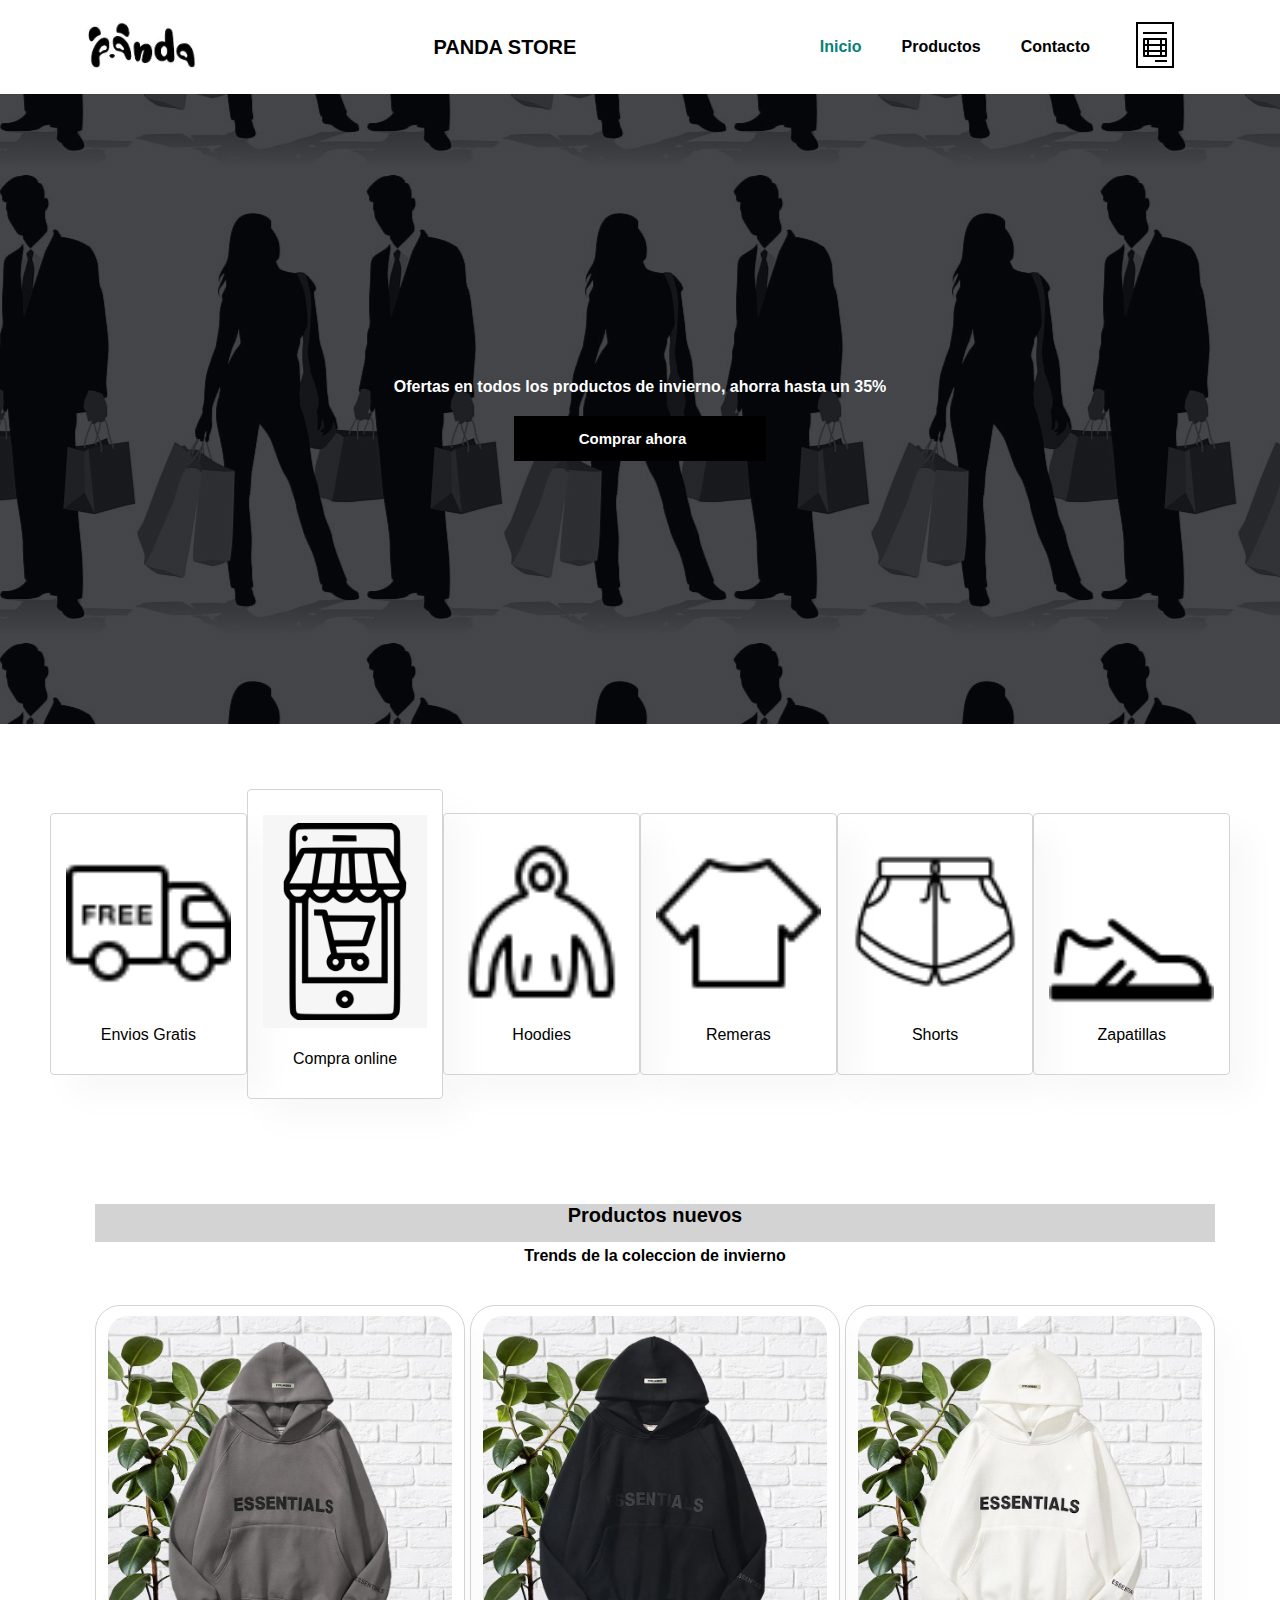
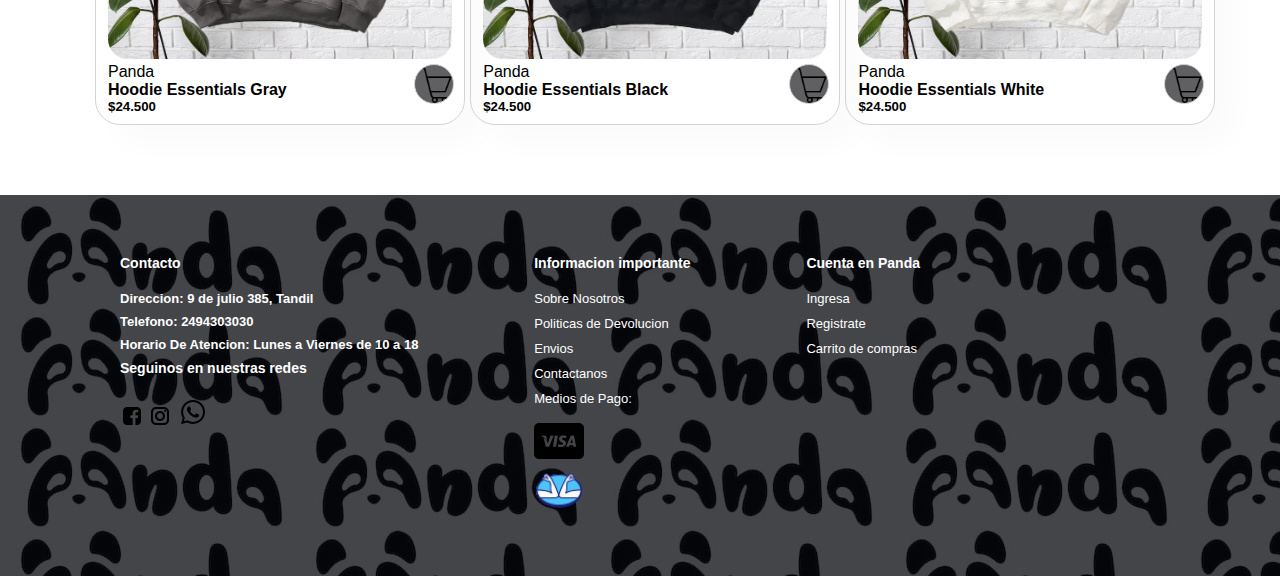
<file: pages/index.html>
<!DOCTYPE html>
<html lang="en">

<head>
    <meta charset="UTF-8">
    <meta http-equiv="X-UA-Compatible" content="IE=edge">
    <meta name="viewport" content="width=device-width, initial-scale=1.0">
    <title>E-Commerce</title>
    <link rel="stylesheet" href="../style.css">
</head>

<body>

    <header id="header">
        <a href="../pages/index.html"><img class="imgpanda" src="../images/pandalog.jpg" alt="Logo"></a>
        <h1>PANDA STORE</h1>
        <div>
            <ul id="navbar">
                <li><a class="active" href="index.html">Inicio</a></li>
                <li><a href="productos.html">Productos</a></li>
                <li><a href="contacto.html">Contacto</a></li>
                <li><a href="facturacion.html"><img src="../images/icons8-factura-50.png" alt="Facturacion"></a></li>
                <a href="#" id="close"><img src="../images/botoncerrar.png" alt="Boton Cerrar"></a>
            </ul>
        </div>
        <div id="mobile">
            <img id="bar" src="../images/menuhamburguesa.png" alt="Menu Hamburguesa">
        </div>
    </header>


    <section id="hero">
        <h2>Ofertas en todos los productos de invierno, ahorra hasta un 35%</h2>
        <a href="../pages/productos.html"> <button>Comprar ahora</button></a>
    </section>

    <section id="feature" class="section-p1">
        <div class="fe-box">
            <img src="../images/enviosgratis.png" alt="Envios gratis">
            <p>Envios Gratis</p>
        </div>
        <div class="fe-box">
            <img src="../images/comprardesdetucasa.png" alt="Compra desde tu casa">
            <p>Compra online</p>
        </div>
        <div class="fe-box">
            <img src="../images/hoodies.png" alt="Hoodies">
            <p>Hoodies</p>
        </div>
        <div class="fe-box">
            <img src="../images/remeras.png" alt="Remeras">
            <p>Remeras</p>
        </div>
        <div class="fe-box">
            <img src="../images/shorts.png" alt="Shorts">
            <p>Shorts</p>
        </div>
        <div class="fe-box">
            <img src="../images/zapatillas.png" alt="Zapatillas">
            <p>Zapatillas</p>
        </div>
    </section>

    <section id="producto1" class="section-p1">
        <h3>Productos nuevos</h3>
        <p>Trends de la coleccion de invierno</p>
        <div class="prodContainer">
            <div class="prod">
                <img src="../images/hoodiegris.avif" alt="Hoodie Gris">
                <div class="descripcion">
                    <span>Panda</span>
                    <h4>Hoodie Essentials Gray</h4>
                    <h5>$24.500</h5>
                    <div>
                        <a href="../pages/productos.html" class="carrito"><img src="../images/carritodecompras.png"
                                alt="Añadir al carrito de compras"></a>
                    </div>
                </div>
            </div>
            <div class="prod">
                <img src="../images/hoodienegro.avif" alt="Hoodie Negro">
                <div class="descripcion">
                    <span>Panda</span>
                    <h4>Hoodie Essentials Black </h4>
                    <h5>$24.500</h5>
                    <div>
                        <a href="../pages/productos.html" class="carrito"><img src="../images/carritodecompras.png"
                                alt="Añadir al carrito de compras"></a>
                    </div>
                </div>
            </div>
            <div class="prod">
                <img src="../images/hoodieblanco.avif" alt="Hoodie Blanco">
                <div class="descripcion">
                    <span>Panda</span>
                    <h4>Hoodie Essentials White</h4>
                    <h5>$24.500</h5>
                    <div>
                        <a href="../pages/productos.html" class="carrito"><img src="../images/carritodecompras.png"
                                alt="Añadir al carrito de compras"></a>
                    </div>
                </div>
            </div>
        </div>
    </section>

    <footer>
        <div class="col">
            <h4>Contacto</h4>
            <p>Direccion: 9 de julio 385, Tandil</p>
            <p>Telefono: 2494303030</p>
            <p>Horario De Atencion: Lunes a Viernes de 10 a 18</p>
            <div class="seguinos">
                <h4>Seguinos en nuestras redes</h4>
                <div class="iconos">
                    <img src="../images/facebook.png" alt="Facebook">
                    <img src="../images/instagram.png" alt="Instagram">
                    <img src="../images/whatsapp.png" alt="Whatsapp">
                </div>
            </div>
        </div>

        <div class="col">
            <h4>Informacion importante</h4>
            <a href="#">Sobre Nosotros</a>
            <a href="#">Politicas de Devolucion</a>
            <a href="#">Envios</a>
            <a href="#">Contactanos</a>
            <a href="#"> Medios de Pago:</a>
            <img class="pago" src="../images/visa.png" alt="Tarjeta Visa">
            <img class="pago" src="../images/mercadoPago.png" alt="Mercado Pago">
        </div>

        <div class="col">
            <h4>Cuenta en Panda</h4>
            <a href="#">Ingresa</a>
            <a href="#">Registrate</a>
            <a href="#">Carrito de compras</a>
        </div>
    </footer>
    <script src="../js/general.js"></script>
</body>

</html>
</file>
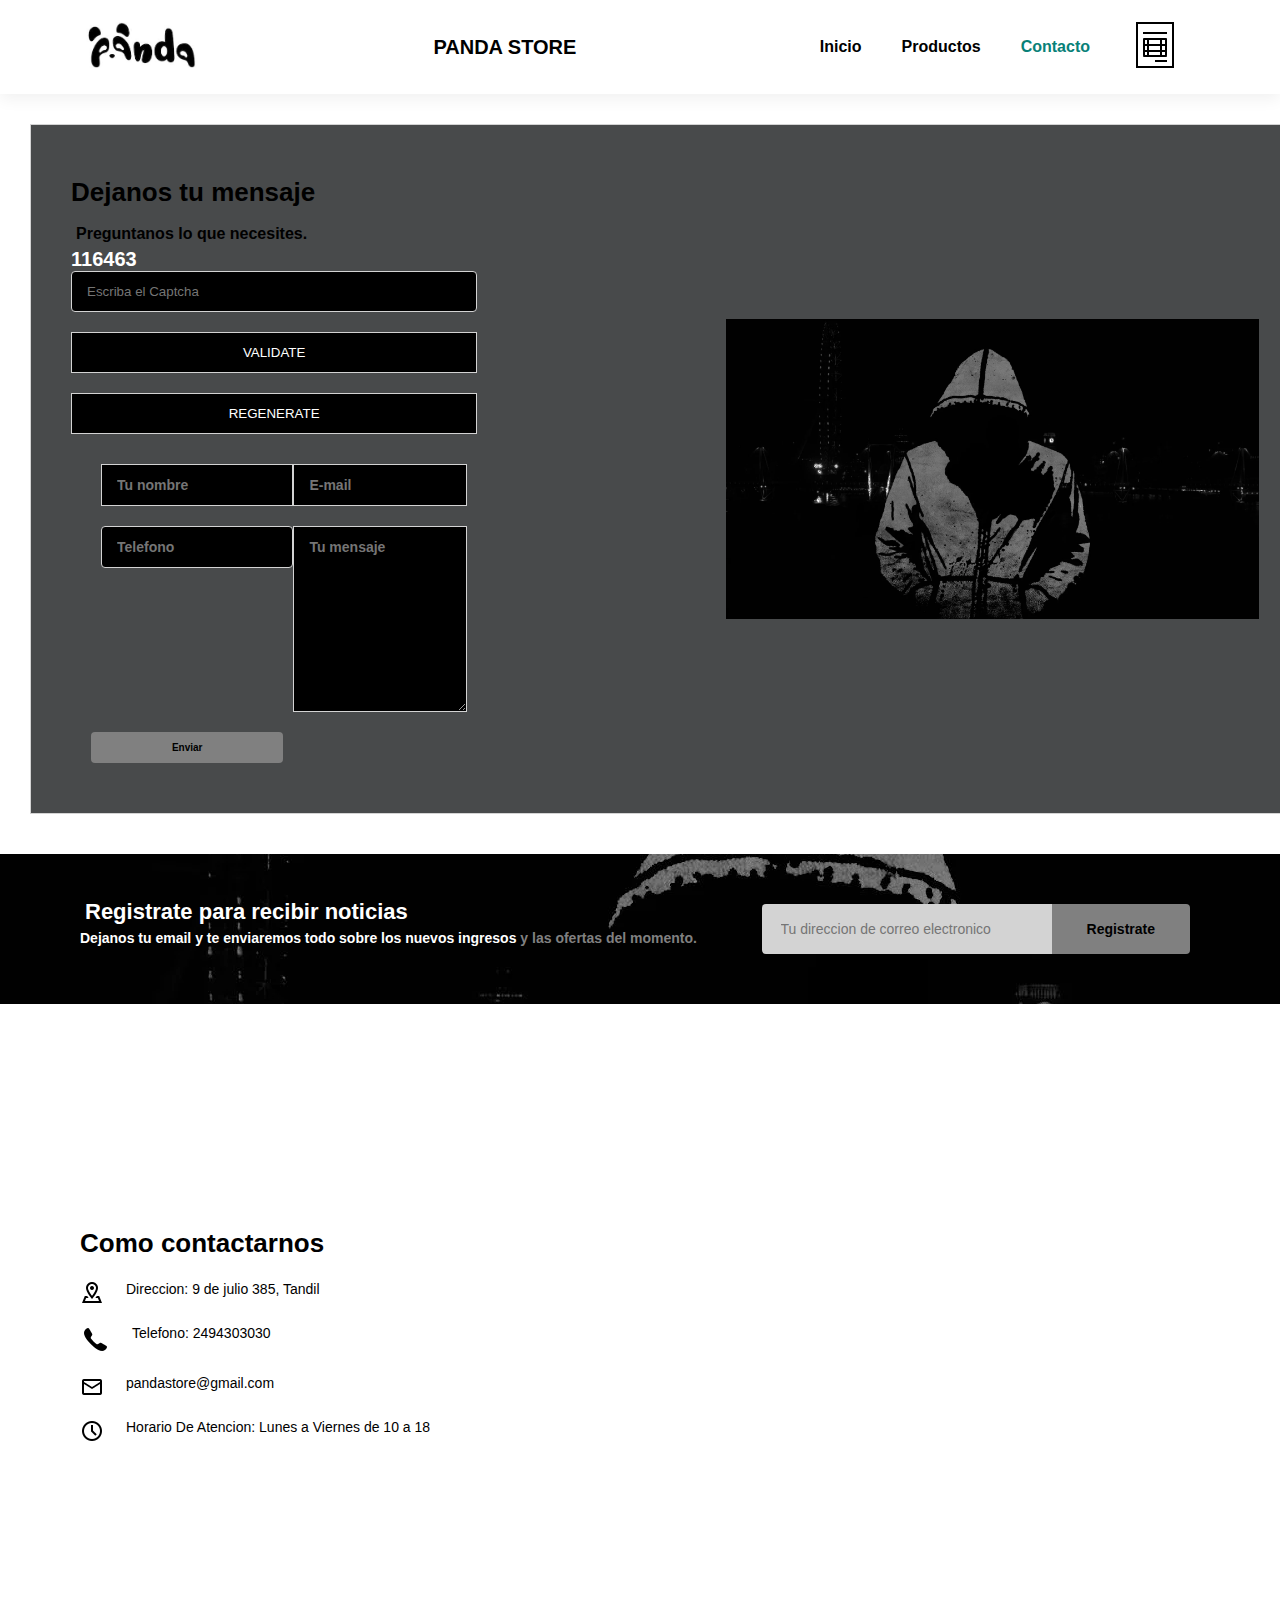
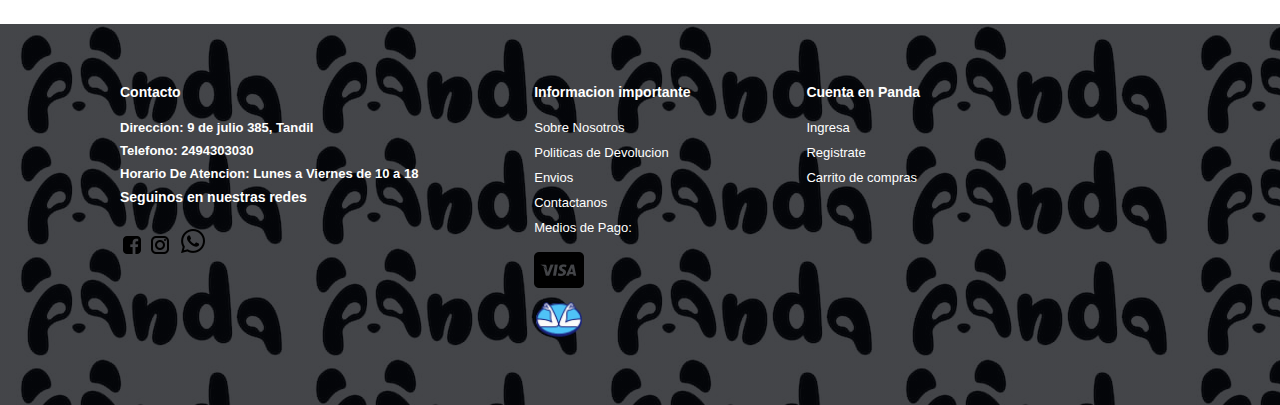
<file: pages/contacto.html>
<!DOCTYPE html>
<html lang="en">

<head>
    <meta charset="UTF-8">
    <meta http-equiv="X-UA-Compatible" content="IE=edge">
    <meta name="viewport" content="width=device-width, initial-scale=1.0">
    <title>Contacto</title>
    <link rel="stylesheet" href="../style.css">
</head>

<body>
    <header id="header">
        <a href="../pages/index.html"><img class="imgpanda" src="../images/pandalog.jpg" alt="Logo"></a>
        <h1>PANDA STORE</h1>
        <div>
            <ul id="navbar">
                <li><a href="index.html">Inicio</a></li>
                <li><a href="productos.html">Productos</a></li>
                <li><a class="active" href="contacto.html">Contacto</a></li>
                <li><a href="facturacion.html"><img src="../images/icons8-factura-50.png" alt="Facturacion"></a></li>
                <a href="#" id="close"><img src="../images/botoncerrar.png" alt="Boton Cerrar"></a>
            </ul>
        </div>
        <div id="mobile">
            <img id="bar" src="../images/menuhamburguesa.png" alt="Menu Hamburguesa">
        </div>
    </header>


    <section id="formulario-details">
        <form id="form">
            <h3>Dejanos tu mensaje</h2>
                <span>Preguntanos lo que necesites.</span>
                <div class="text_captcha">
                    <p id="textCaptcha"></p>
                </div>
                <div id="captcha">
                    <input type="text" id="write_captcha" placeholder="Escriba el Captcha" value="" required>
                    <input type="button" value="VALIDATE" id="btn-captcha">
                    <input type="button" value="REGENERATE" id="btn-regenerate">
                    <p id="captcha_result"></p>
                </div>
                <div class="data" >
                    <input class="texto" name="name" type="name" placeholder="Tu nombre" required>
                    <input class="texto" name="email" type="email" placeholder="E-mail" required>
                    <input class="texto" name="number" type="number" placeholder="Telefono" required>
                    <textarea class="texto" name="message" id="" cols="30" rows="10" placeholder="Tu mensaje"></textarea>
                    <button class="normal">Enviar</button>
                </div>
        </form>
        <a href="#"><img class="aesthetic" src="../images//newsletter.webp" alt="Imagen estetica"></a>
    </section>

    <section id="noticias" class="section-p1 section-m1">
        <div class="noticiastexto">
            <h4>Registrate para recibir noticias</h4>
            <p> Dejanos tu email y te enviaremos todo sobre los nuevos ingresos <span>y las ofertas del momento.</span>
            </p>
        </div>
        <div class="form">
            <input type="text" placeholder="Tu direccion de correo electronico">
            <button class="normal">Registrate</button>
        </div>
    </section>

    <section id="contacto-details" class="section-p1">
        <div class="details">
            <h2>Como contactarnos</h2>
            <div>
                <li>
                    <img src="../images/direccion.png" alt="Direccion">
                    <p>Direccion: 9 de julio 385, Tandil</p>
                </li>
                <li>
                    <img src="../images/telefono.png" alt="Telefono">
                    <p>Telefono: 2494303030</p>
                </li>
                <li>
                    <img src="../images//gmail.png" alt="Email">
                    <p>pandastore@gmail.com</p>
                </li>
                <li>
                    <img src="../images/reloj.png" alt="Reloj">
                    <p>Horario De Atencion: Lunes a Viernes de 10 a 18</p>
                </li>
            </div>
        </div>
        <div class="mapa">
            <iframe
                src="https://www.google.com/maps/embed?pb=!1m18!1m12!1m3!1d3172.59320252885!2d-59.13595162314662!3d-37.328462606460214!2m3!1f0!2f0!3f0!3m2!1i1024!2i768!4f13.1!3m3!1m2!1s0x95911f967cd6895f%3A0xbd309ae8c1657f39!2s9%20de%20Julio%20385%2C%20Tandil%2C%20Provincia%20de%20Buenos%20Aires!5e0!3m2!1ses!2sar!4v1682337711368!5m2!1ses!2sar"
                width="600" height="450" style="border:0;" allowfullscreen="" loading="lazy"
                referrerpolicy="no-referrer-when-downgrade"></iframe>
        </div>
    </section>

    <footer>
        <div class="col">
            <h4>Contacto</h4>
            <p>Direccion: 9 de julio 385, Tandil</p>
            <p>Telefono: 2494303030</p>
            <p>Horario De Atencion: Lunes a Viernes de 10 a 18</p>
            <div class="seguinos">
                <h4>Seguinos en nuestras redes</h4>
                <div class="iconos">
                    <img src="../images/facebook.png" alt="Facebook">
                    <img src="../images/instagram.png" alt="Instagram">
                    <img src="../images/whatsapp.png" alt="Whatsapp">
                </div>
            </div>
        </div>

        <div class="col">
            <h4>Informacion importante</h4>
            <a href="#">Sobre Nosotros</a>
            <a href="#">Politicas de Devolucion</a>
            <a href="#">Envios</a>
            <a href="#">Contactanos</a>
            <a href="#"> Medios de Pago:</a>
            <img class="pago" src="../images/visa.png" alt="Tarjeta Visa">
            <img class="pago" src="../images/mercadoPago.png" alt="Mercado Pago">
        </div>

        <div class="col">
            <h4>Cuenta en Panda</h4>
            <a href="#">Ingresa</a>
            <a href="#">Registrate</a>
            <a href="#">Carrito de compras</a>
        </div>
    </footer>

    <script src="../js/contact.js"></script>
    <script src="../js/general.js"></script>
</body>

</html>
</file>
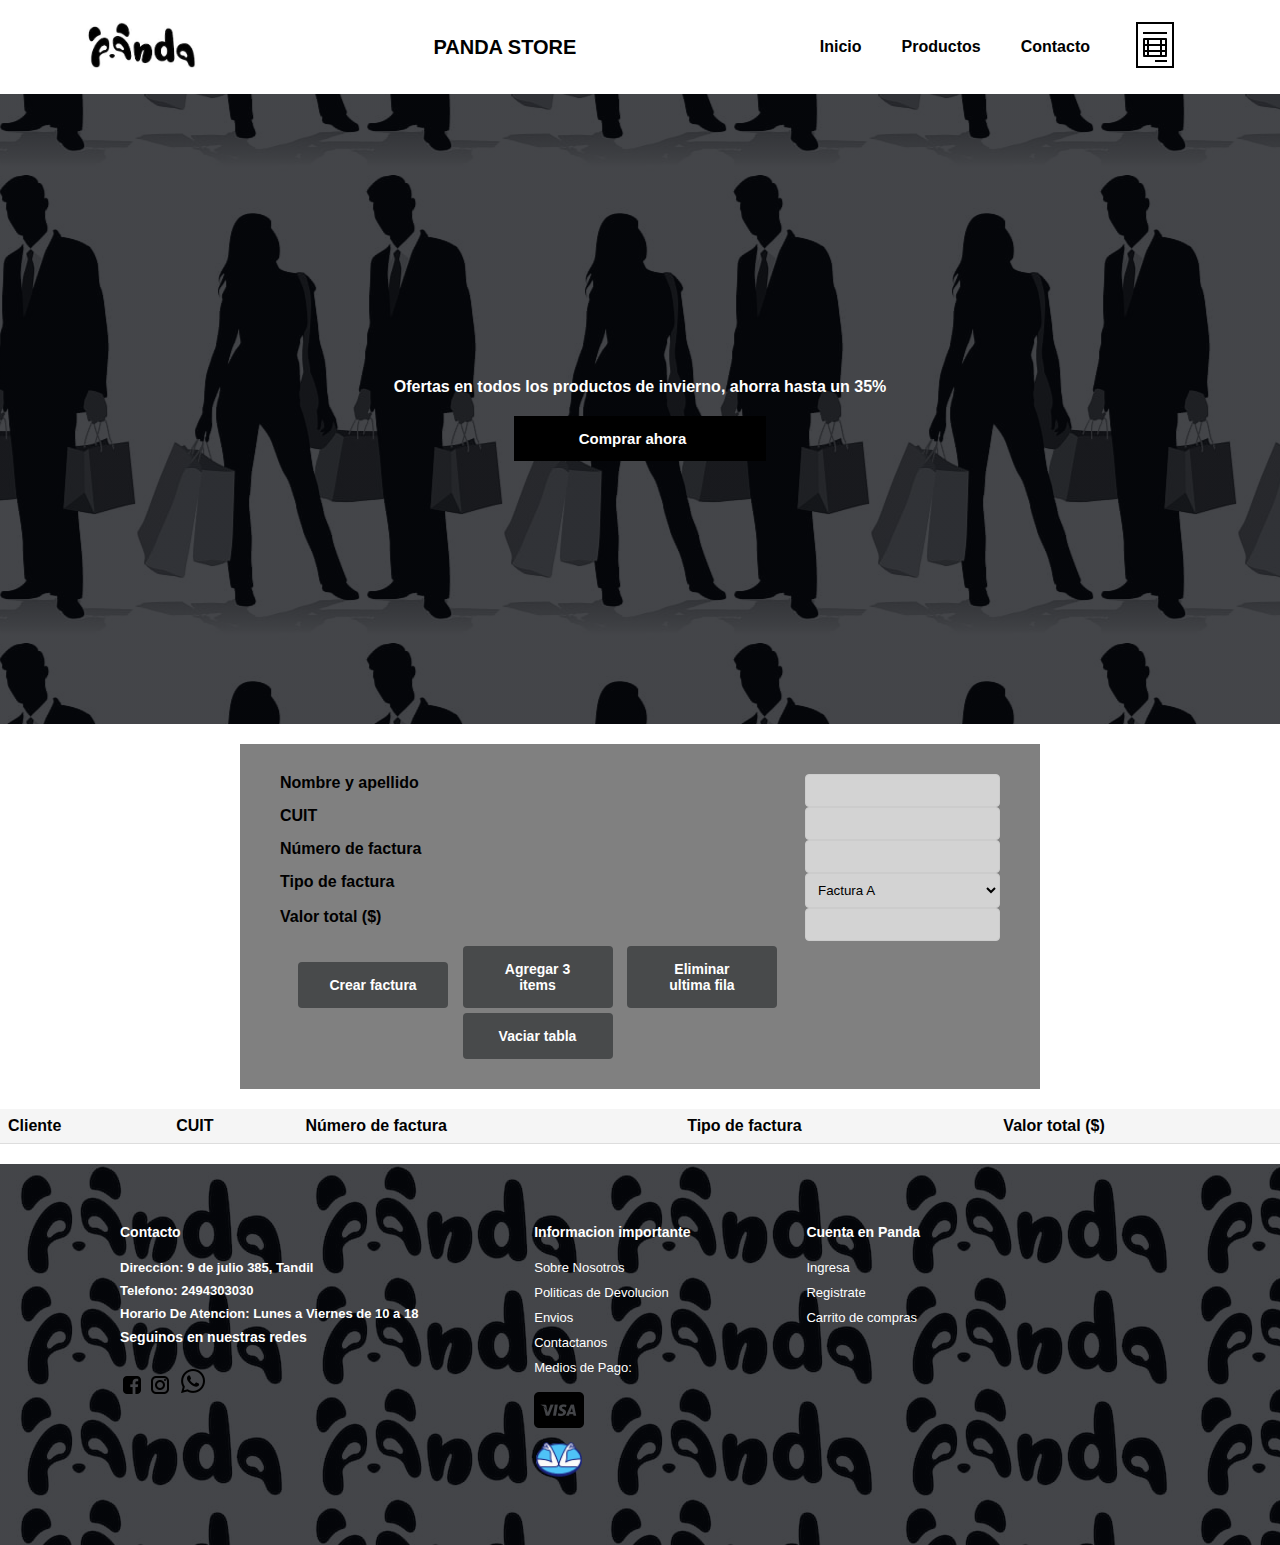
<file: pages/facturacion.html>
<!DOCTYPE HTML>
<htmlm lang="en">

<head>
    <meta charset="utf-8" />
    <meta http-equiv="X-UA-Compatible" content="IE=edge">
    <meta name="viewport" content="width=device-width, initial-scale=1" />
    <title>Factura</title>
    <link rel="stylesheet" href="../style.css" />
</head>

<body>
        <header id="header">
            <a href="../pages/index.html"><img class="imgpanda" src="../images/pandalog.jpg" alt="Logo"></a>
            <h1>PANDA STORE</h1>
            <div>
                <ul id="navbar">
                    <li><a href="index.html">Inicio</a></li>
                    <li><a href="productos.html">Productos</a></li>
                    <li><a href="contacto.html">Contacto</a></li>
                    <li><a class="active" href="facturacion.html"><img src="../images/icons8-factura-50.png" alt="Facturacion"></a></li>
                    <a href="#" id="close"><img src="../images/botoncerrar.png" alt="Boton Cerrar"></a>
                </ul>
            </div>
            <div id="mobile">
                <img id="bar" src="../images/menuhamburguesa.png" alt="Menu Hamburguesa">
            </div>
        </header>

        <section id="hero">
            <h2>Ofertas en todos los productos de invierno, ahorra hasta un 35%</h2>
            <a href="../pages/productos.html"> <button>Comprar ahora</button></a>
        </section>

        <form id="facturacion">
            <div class="data">
                <label for="cliente">Nombre y apellido</label>
                <input id="cliente" name="cliente" type="text">

                <label for="cuit">CUIT</label>
                <input id="cuit" name="cuit" type="number">

                <label for="nrofactura">Número de factura</label>
                <input id="nrofactura" name="nrofactura" type="number">

                <label for="tipoFactura">Tipo de factura</label>
                <select id="tipoFactura" name="tipoFactura">
                    <option value="Factura A">Factura A</option>
                    <option value="Consumidor final">Consumidor final</option>
                </select>

                <label for="valor">Valor total ($)</label>
                <input id="valor" name="valor" type="number">
                <div class="btn-container">
                <button id="facturar" class="btn-tabla" type="submit">Crear factura</button>  
                <button id="generarElementos" class="btn-tabla" type="button">Agregar 3 items</button>
                <button id="eliminarUltimaFila" class="btn-tabla" type="button">Eliminar ultima fila</button>
                <button id="vaciarTabla" class="btn-tabla" type="button">Vaciar tabla</button>
                </div>
            </div>
        </form>

        <table id="tablaFacturas">
            <thead>
                <tr>
                    <th>Cliente</th>
                    <th>CUIT</th>
                    <th>Número de factura</th>
                    <th>Tipo de factura</th>
                    <th>Valor total ($)</th>
                </tr>
            </thead>
            <tbody></tbody>
        </table>

        <footer>
            <div class="col">
                <h4>Contacto</h4>
                <p>Direccion: 9 de julio 385, Tandil</p>
                <p>Telefono: 2494303030</p>
                <p>Horario De Atencion: Lunes a Viernes de 10 a 18</p>
                <div class="seguinos">
                    <h4>Seguinos en nuestras redes</h4>
                    <div class="iconos">
                        <img src="../images/facebook.png" alt="Facebook">
                        <img src="../images/instagram.png" alt="Instagram">
                        <img src="../images/whatsapp.png" alt="Whatsapp">
                    </div>
                </div>
            </div>
    
            <div class="col">
                <h4>Informacion importante</h4>
                <a href="#">Sobre Nosotros</a>
                <a href="#">Politicas de Devolucion</a>
                <a href="#">Envios</a>
                <a href="#">Contactanos</a>
                <a href="#"> Medios de Pago:</a>
                <img class="pago" src="../images/visa.png" alt="Tarjeta Visa">
                <img class="pago" src="../images/mercadoPago.png" alt="Mercado Pago">
            </div>
    
            <div class="col">
                <h4>Cuenta en Panda</h4>
                <a href="#">Ingresa</a>
                <a href="#">Registrate</a>
                <a href="#">Carrito de compras</a>
            </div>
        </footer>

        <script src="../js/facturacion.js"></script>
        <script src="../js/general.js"></script>
</body>

</html>
</file>
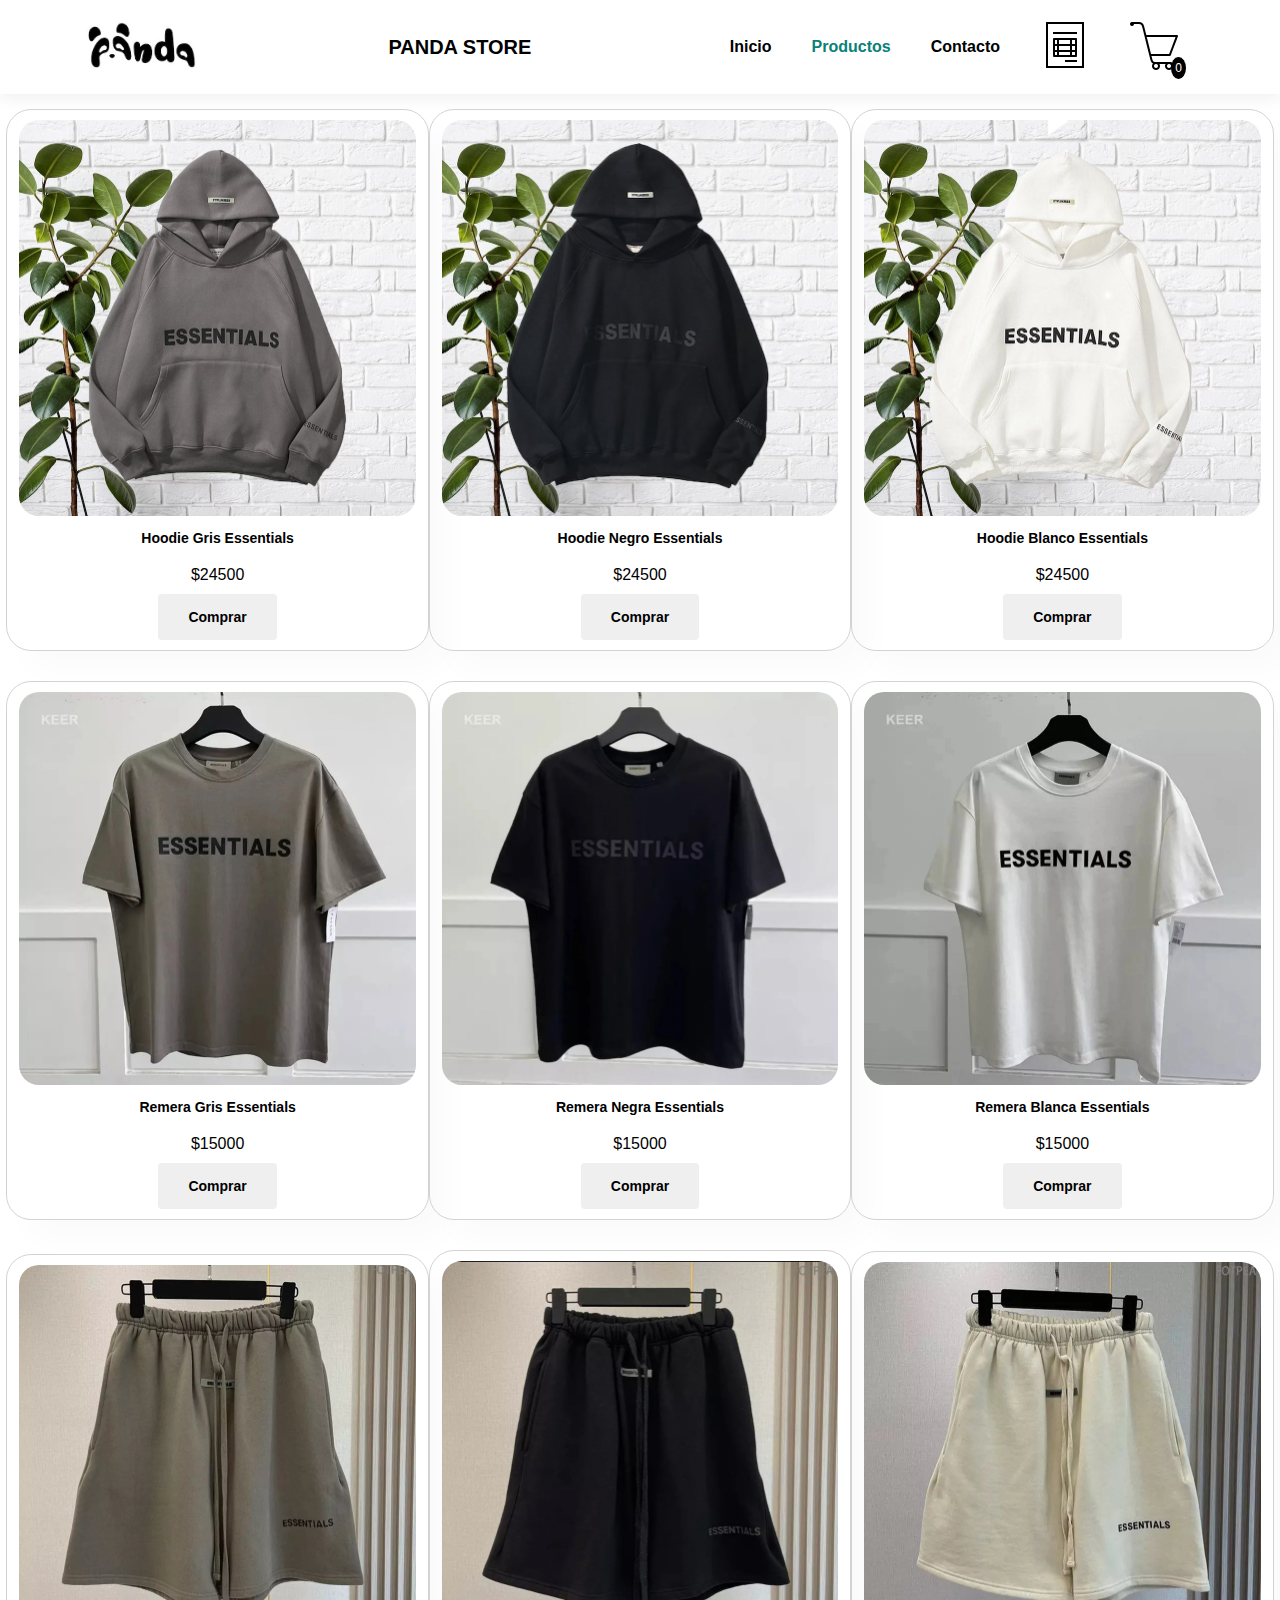
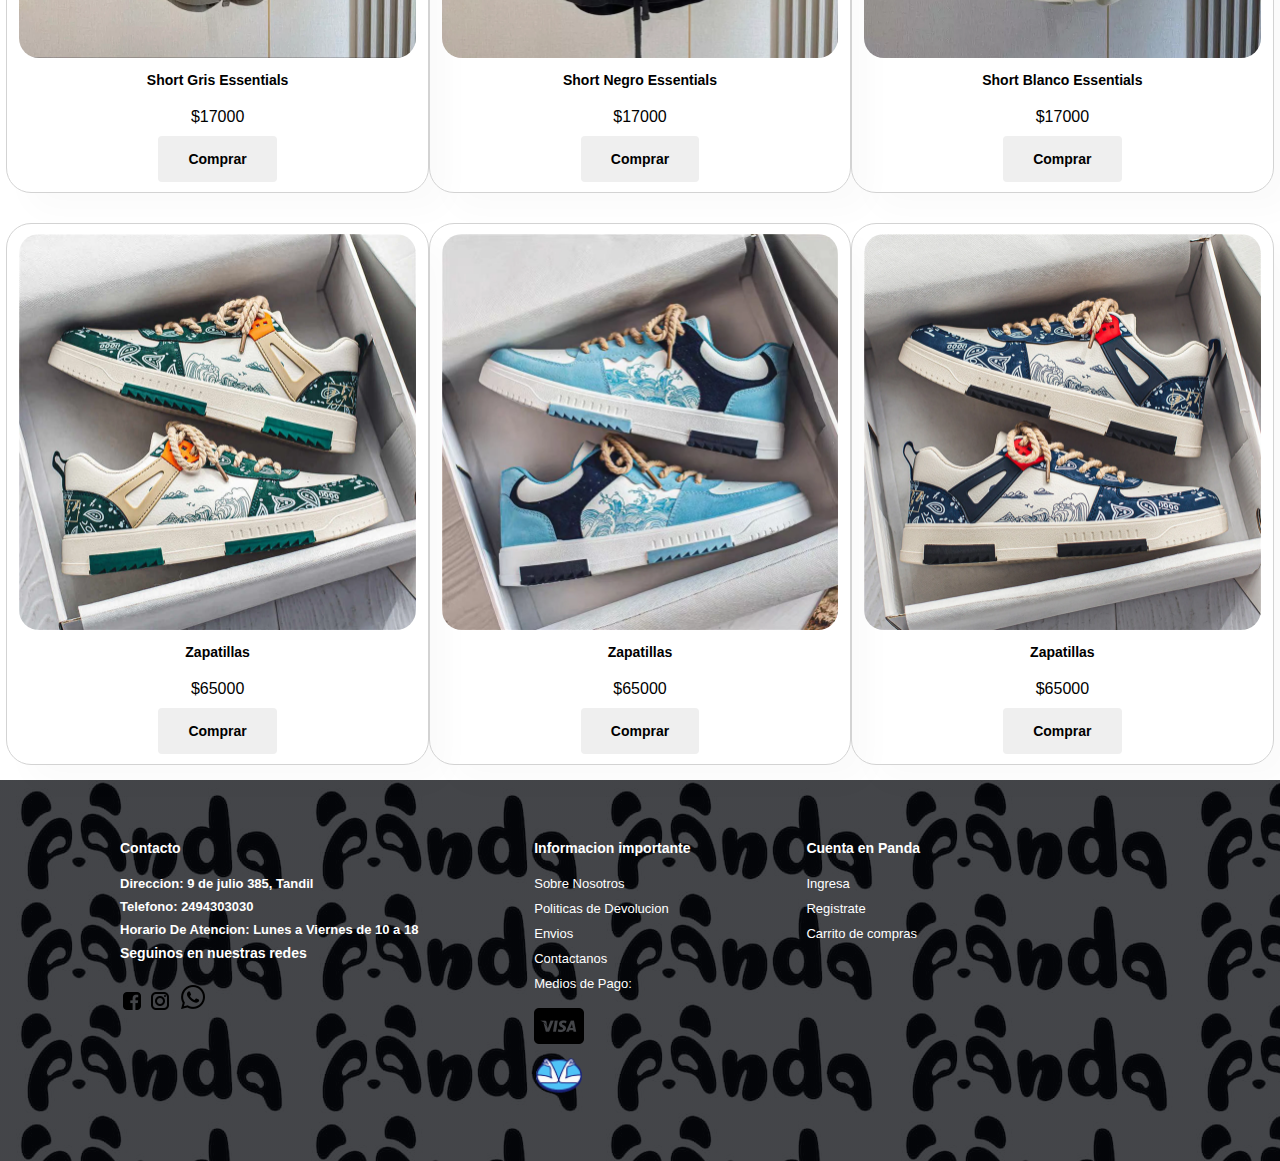
<file: pages/productos.html>
<!DOCTYPE html>
<html lang="en">

<head>
    <meta charset="UTF-8">
    <meta http-equiv="X-UA-Compatible" content="IE=edge">
    <meta name="viewport" content="width=device-width, initial-scale=1.0">
    <title>Productos</title>
    <link rel="stylesheet" href="../style.css">
</head>

<body>

    <header id="header">
        <a href="../pages/index.html"><img class="imgpanda" src="../images/pandalog.jpg" alt="Logo"></a>
        <h1>PANDA STORE</h1>
        <div>
            <ul id="navbar">
                <li><a href="index.html">Inicio</a></li>
                <li><a class="active" href="productos.html">Productos</a></li>
                <li><a href="contacto.html">Contacto</a></li>
                <li><a href="facturacion.html"><img src="../images/icons8-factura-50.png" alt="Facturacion"></a></li>
                <li><img id="showCart" class="showCart" src="../images/carritodecompras.png" alt="Carrito de Compras"> <span id="cantidadCarrito" class="cantidadCarrito"></span></li>
                <a href="#" id="close"><img src="../images/botoncerrar.png" alt="Boton Cerrar"></a>
            </ul>
        </div>
        <div id="mobile">
            <img id="bar" src="../images/menuhamburguesa.png" alt="Menu Hamburguesa">
        </div>
    </header>

    <!-- Productos contenido --> 
    <div id="shopContent" class="prod-container"></div>

    <!-- Modal Container -->
    <div id="modal-container" class="modal-container"></div>

    <footer>
        <div class="col">
            <h4>Contacto</h4>
            <p>Direccion: 9 de julio 385, Tandil</p>
            <p>Telefono: 2494303030</p>
            <p>Horario De Atencion: Lunes a Viernes de 10 a 18</p>
            <div class="seguinos">
                <h4>Seguinos en nuestras redes</h4>
                <div class="iconos">
                    <img src="../images/facebook.png" alt="Facebook">
                    <img src="../images/instagram.png" alt="Instagram">
                    <img src="../images/whatsapp.png" alt="Whatsapp">
                </div>
            </div>
        </div>

        <div class="col">
            <h4>Informacion importante</h4>
            <a href="#">Sobre Nosotros</a>
            <a href="#">Politicas de Devolucion</a>
            <a href="#">Envios</a>
            <a href="#">Contactanos</a>
            <a href="#"> Medios de Pago:</a>
            <img class="pago" src="../images/visa.png" alt="Tarjeta Visa">
            <img class="pago" src="../images/mercadoPago.png" alt="Mercado Pago">
        </div>

        <div class="col">
            <h4>Cuenta en Panda</h4>
            <a href="#">Ingresa</a>
            <a href="#">Registrate</a>
            <a href="#">Carrito de compras</a>
        </div>
    </footer>

    <script src="../js/productos.js"></script>
    <script src="../js/general.js"></script>
</body>

</html>
</file>
<file: style.css>
* {
    margin: 0;
    padding: 0;
    box-sizing: border-box;
    font-family: sans-serif;
}

/*ESTILOS GENERALES PARA TODA LA PAGINA*/
h1 {
    font-size: 50px;
    line-height: 64px;
    color: black;
}

.section-p1 {
    padding: 40px 80px;
}

.section-m1 {
    margin: 40px 0;
}

button.normal {
    font-size: 14px;
    font-weight: 600;
    padding: 15px 30px;
    color: black;
    border-radius: 4px;
    cursor: pointer;
    border: none;
    outline: none;
    transition: 0.2s;
}

.normal:hover {
    background-color: #606063;
}

#header {
    display: flex;
    align-items: center;
    justify-content: space-between;
    padding: 20px 20px;
    background-color: white;
    box-shadow: 0 5px 15px rgba(0, 0, 0, 0.06);
    z-index: 999;
    top: 0;
    left: 0;
}

#bar {
    width: auto;
}

#navbar {
    top: 0;
    right: -300px;
    height: 100vh;
    width: 300px;
    background-color: transparent;
    box-shadow: none;
    padding: 80px 0 0 10px;
    transition: 0.3s;
}

#navbar li {
    list-style-type: none;
    padding: 0 20px;
    position: relative;
}

#navbar li a {
    text-decoration: none;
    font-size: 16px;
    font-weight: 600;
    color: black;
    transition: 0.3 ease;
}

#navbar li a:hover,
#navbar li a.active {
    color: #088178;
}

#navbar li a.active::after,
#navbar li a:hover::after {
    content: "";
    width: 30%;
    height: 2px;
    background-color: #088178;
    position: absolute;
    bottom: -4px;
    left: 20px;
}

/* Hero */
#hero {
    background: linear-gradient(rgba(5, 7, 12, 0.75), rgba(5, 7, 12, 0.75)), url(.//images/peopleshopping.jpeg);
    height: 90vh;
    width: 100%;
    background-position: top 5% right 0;
    padding: 0 80px;
    display: flex;
    flex-direction: column;
    justify-content: center;
    align-items: center;
}

#hero h2 {
    padding-bottom: 20px;
    color: white;
    font-size: 16px;
    font-weight: 700;
    padding: 20px 80px 20px 80px;
}

#hero button {
    color: white;
    background-color: black;
    border: 0;
    padding: 14px 80px 14px 65px;
    background-repeat: no-repeat;
    cursor: pointer;
    font-weight: 700;
    font-size: 15px;
}

/*Footer */
footer {
    padding: 20px 180px 20px 60px;
    width: auto;
    background-color: #606342;
    background: linear-gradient(rgba(5, 7, 12, 0.75), rgba(5, 7, 12, 0.75)), url(.//images/pandalog.jpg);
    color: transparent;
}

footer h4 {
    font-size: 14px;
    padding-bottom: 20px;
    font-weight: 700;
    color: white;
}

footer p {
    font-size: 13px;
    font-weight: 700;
    margin: 0 0 8px 0;
    color: white;
}

footer a {
    font-size: 13px;
    text-decoration: none;
    color: white;
    margin-bottom: 10px;
}

footer .seguinos .iconos {
    color: #606063;
    padding-right: 4px;
    cursor: pointer;
}

footer .seguinos .iconos:hover,
footer a:hover {
    color: black;
}

/* Pagina de Inicio */
#producto1 p {
    font-weight: 900;
    padding: 5px;
    text-align: center;
}

#producto1 h3 {
    text-align: center;
    font-size: 20px;
    font-weight: 900;
    background-color: lightgray;
}

#producto1 .prodContainer {
    display: flex;
    justify-content: space-between;
    padding-top: 20px;
    flex-wrap: wrap;
}

#producto1 .prod {
    width: 33%;
    min-width: 250px;
    padding: 10px 12px;
    border: 1px solid lightgray;
    border-radius: 25px;
    cursor: pointer;
    box-shadow: 20px 20px 30px rgba(0, 0, 0, 0.02);
    margin: 15px 0;
    transition: 02.s ease;
    position: relative;
}

#producto1 .prod img {
    width: 100%;
    border-radius: 20px;
}

#product1 .prod:hover {
    box-shadow: 20px 20px 30px rgba(0, 0, 0, 0.06);
}

#product1 .prod .descripcion span {
    text-align: start;
    padding: 10px 0;
    font-size: 12px;
}

#producto1 .prod .descripcion h4 h5 {
    padding-top: 7px;
    color: black;
    font-size: 14px;
    font-weight: 700;
}

#producto1 .prod .carrito {
    width: 40px;
    height: 40px;
    line-height: 40px;
    border-radius: 70px;
    background-color: #606063;
    font-weight: 500;
    color: black;
    border: 1px solid lightgray;
    position: absolute;
    bottom: 20px;
    right: 10px;
}

/*Pagina productos */
#shopContent {
    text-align: center;
}

#shopContent .producto1 {
    display: flex;
    display: inline-block;
    justify-content: space-between;
    padding-top: 20px;
    flex-wrap: wrap;
    width: 33%;
    min-width: 250px;
    padding: 10px 12px;
    border: 1px solid lightgray;
    border-radius: 25px;
    cursor: pointer;
    box-shadow: 20px 20px 30px rgba(0, 0, 0, 0.02);
    margin: 15px 0;
    transition: 02.s ease;

}

#shopContent .producto1 img {
    width: 100%;
    border-radius: 20px;
}

#shopContent .producto1:hover {
    box-shadow: 20px 20px 30px rgba(0, 0, 0, 0.06);
}

#shopContent .producto1 .descripcion {
    text-align: center;
    padding: 10px 0;
}

/*Pagina de contacto*/
#textCaptcha {
    color: white;
    display: flex;
    font-size: 20px;
    font-weight: 600;
}

#write_captcha {
    color: white;
}

#btn-captcha,
#btn-regenerate {
    color: white;
}

#contacto-details {
    display: flex;
    align-items: center;
    justify-content: space-between;
}

#contacto-details .details {
    width: 40%;
}

#contacto-details .details h2,
#formulario-details form h3 {
    font-size: 26px;
    line-height: 35px;
    padding: 10px 0;
}

#contacto-details .details li {
    list-style-type: none;
    display: flex;
    padding: 10px 0;
}

#contacto-details .details li img {
    font-size: 14px;
    padding-right: 22px;
}

#contacto-details .details li p {
    margin: 0;
    font-size: 14px;
}

#contacto-details .mapa {
    width: 55%;
    height: 500px;
}

#contacto-details .mapa iframe {
    width: 100%;
    height: 100%;
}

#formulario-details {
    display: flex;
    align-items: center;
    justify-content: space-between;
    margin: 30px;
    padding: 40px;
    border: 1px solid lightgray;
    background-color: rgb(72, 74, 75);
}

#formulario-details form {
    width: 65%;
    display: flex;
    flex-direction: column;
    align-items: flex-start;
    font-weight: 700;
}

#formulario-details form span {
    font-size: 16px;
    padding: 5px;
    font-weight: 700;
}

#formulario-details form input,
#formulario-details form textarea {
    width: 100%;
    padding: 12px 15px;
    outline: none;
    margin-bottom: 20px;
    background-color: black;
    border: 1px solid lightgray;
}

#formulario-details form button {
    background-color: gray;
    width: 100%;
    color: black;
    font-size: 10px;
    font-weight: 700;
    padding: 10px 20px;
    border-radius: 4px;
}

#formulario-details{
    display: flex;
    flex-direction: row;
    align-items: center;
    flex-wrap: wrap;
    width: 100%;
    height: 100%;
    margin: 30px;
    padding: 40px;
    background-color: rgb(72, 74, 75);
    background-position: top 5% right 0;
}

.aesthetic{
    display: none;
}

.data {
    display: flex;
    flex-direction: column;
    padding: 10px 20px;
    align-items: flex-start;
}

.data .texto {
    background-color: black;
    color: white;
    font-size: 14px;
    font-weight: 600;
    padding: 10px 0;
    margin: 0 10px;
    align-items: center;
}

.data .normal {
    background-color: #606063;
    cursor: pointer;
    font-size: 16px;
    font-weight: 600;
}

#noticias {
    display: flex;
    justify-content: space-between;
    flex-wrap: wrap;
    align-items: center;
    background-image: url(.//images/newsletter.webp);
    background-repeat: no-repeat;
    background-position: 20% 30%;
    background-color: #606063;
    align-items: flex-start;
}

#noticias h4 {
    font-size: 22px;
    font-weight: 700;
    padding: 5px;
    color: white;
}

#noticias p {
    font-size: 14px;
    font-weight: 600;
    color: white;
}

#noticias p span {
    color: grey;
}

#noticias .form {
    display: flex;
    width: 40%;
    padding: 10px;
}

#noticias input {
    height: 3.125rem;
    padding: 0 1.25em;
    font-size: 14px;
    width: 100%;
    border: 1px solid transparent;
    border-radius: 4px;
    outline: none;
    border-top-right-radius: 0;
    border-bottom-right-radius: 0;
}

#noticias button {
    background-color: gray;
    color: black;
    white-space: nowrap;
    border-top-left-radius: 0;
    border-bottom-left-radius: 0;
    padding: 15px 35px;
}

/* modal content */
.modal-container>div>img {
    width: 80px;
    height: 80px;
}

.modal-container .descripcion {
    font-size: 10px;
    text-align: center;
}

.modal-container {
    width: 80%;
    margin: 0 10%;
    max-height: 88vh;
    color: white;
    background-color: black;
    display: flex;
    flex-direction: column;
    align-items: center;
    /* Para el top */
    position: fixed;
    overflow: auto;
    z-index: 9;
    top: 12vh;
    scrollbar-color: none;
}

.modal-container::-webkit-scrollbar {
    display: none;
}

.modal-header {
    display: flex;
    justify-content: space-around;
    background-color: black;
    color: white;
    width: 100%;
    margin: 40px;
}

.modal-header-title {
    justify-self: start;
}

.modal-header-button {
    cursor: pointer;
}

.modal-container>.modal-content {
    align-items: center;
    margin: 10px;
}

.modal-container>div>img {
    height: 120px;
    width: 120px;
}

.total-content {
    font-size: 25px;
    padding: 20px;
    text-align: center;
    padding-top: 20px;
}

.delete-product {
    cursor: pointer;
}

.cantidadCarrito {
    background-color: black;
    color: white;
    border-radius: 50%;
    font-size: 12px;
    padding: 4px;
    top: 37px;
    right: 14px;
    position: absolute;
    display: none;
}

/*Pagina Carrito de compras*/

#carrito table {
    width: 100%;
    border-collapse: collapse;

}

#carrito table .produch {
    width: 70px;
}

#carrito table td:nth-child(1) {
    width: 100px;
    text-align: center;
}

#carrito table td:nth-child(2) {
    width: 150px;
    text-align: center;
}


#carrito table td:nth-child(3) {
    width: 250px;
    text-align: center;
}

#carrito table td:nth-child(4),
#carrito table td:nth-child(5),
#carrito table td:nth-child(6) {
    width: 150px;
    text-align: center;
}

#carrito table td:nth-child(5) input {
    width: 70px;
    padding: 10px 5px 10px 15px;
}

#carrito table thead {
    border: 1px solid lightgray;
    border-left: none;
    border-right: none;
}

#carrito table thead td {
    font-weight: 700;
    text-transform: uppercase;
    font-size: 13px;
    padding: 18px 0;
}

#cart table tbody tr td {
    padding-top: 15px;
}

#carrito-add {
    display: flex;
    flex-wrap: wrap;
    justify-content: space-between;
}

#cupon {
    width: 50%;
    margin-bottom: 30px;
}

#cupon h2,
h3,
#subtotal h2,
h3 {
    padding-bottom: 15px;
    font-size: 14px;
}

#cupon input {
    padding: 10px 20px;
    outline: none;
    margin-right: 10px;
    border: 1px solid lightgray;
}

#cupon button,
#subtotal button {
    background-color: gray;
    color: black;
    padding: 12px 20px;
}

#subtotal {
    width: 50%;
    margin-bottom: 30px;
    border: 1px solid lightgray;
    padding: 30px;
    background-color: #606063;
}

#subtotal table {
    border-collapse: collapse;
    width: 100%;
    margin-bottom: 20px;
}

#subtotal table td {
    width: 50%;
    border: 1px solid black;
    padding: 10px;
    font-size: 13px;
}

/*MOBILE FIRST DE 0 A 500PX*/
.section-p1 {
    padding: 40px 40px;
}

header h1 {
    font-size: 20px;
    line-height: normal;

}

.imgpanda {
    width: 100px;
}

#navbar {
    display: flex;
    flex-direction: column;
    align-items: flex-start;
    justify-content: flex-start;
    position: fixed;
    top: 0;
    right: -300px;
    height: 100vh;
    width: 300px;
    background-color: white;
    box-shadow: 0 40px 60px rgba(0, 0, 0, 0.1);
    padding: 80px 0 0 10px;
    transition: 0.3s;
}

#navbar.active {
    right: 0px;
}

#navbar li {
    margin-bottom: 25px;
}

#mobile {
    display: flex;
    align-items: center;
}

#mobile .bar {
    color: black;
    font-size: 24px;
    padding-left: 20px;
}

#close {
    display: initial;
    position: absolute;
    top: 30px;
    left: 30px;
    color: black;
    font-size: 24px;
}

#hero {
    height: 70vh;
    padding: 0 80px;
    background-position: top 30% right 30%;
}

/*Feature section*/
#feature {
    display: flex;
    align-items: center;
    justify-content: space-between;
    flex-wrap: wrap;
}

#feature .fe-box {
    width: 180px;
    text-align: center;
    padding: 25px 15px;
    box-shadow: 20px 20px 34px rgba(0, 0, 0, 0.03);
    border: 1px solid lightgrey;
    border-radius: 4px;
    margin: 15px 0;
}

#feature .fe-box:hover {
    box-shadow: 10px 10px 54px rgba(0, 0, 0, 0.1);
}

#feature .fe-box img {
    width: 100%;
    margin-bottom: 10px;
}

#feature .fe-box p {
    display: inline-block;
    padding: 9px 8px 6px 8px;
    line-height: 1;
    border-radius: 4px;
    color: black;
}

#producto1,
.prod-container {
    justify-content: center;
}

#producto1,
.prod {
    margin: 15px;
}

/*Pagina de facturacion*/
#facturacion {
    max-width: 800px;
    margin: 0 auto;
    padding: 20px;
    margin-top: 20px;
    margin-bottom: 20px;
}

/* Estilos de la tabla */
table {
    width: 100%;
    border-collapse: collapse;
    margin-bottom: 20px;
}

th,
td {
    padding: 8px;
    text-align: left;
    border-bottom: 1px solid #ddd;
}

th {
    background-color: #f5f5f5;
}

.btn-container{
    text-align: center;
}

.btn-tabla{
    color: white;
    background-color: rgb(72, 74, 75);
    margin-top: 5px;
    margin-right: 10px; 
    display: inline-block;
    width: 150px;
    font-size: 14px;
    font-weight: 600;
    padding: 15px 30px;
    border-radius: 4px;
    cursor: pointer;
    border: none;
    outline: none;
    transition: 0.2s;
}

.resaltada{
    background-color: lightgray;
}

/* Estilos del formulario */
#facturacion{
    background-color: grey;
}

label {
    font-weight: bold;
}

input[type="text"],
input[type="number"],
select {
    background-color: lightgray;
    width: 100%;
    padding: 8px;
    border: 1px solid #ccc;
    border-radius: 4px;
}

/* Media Queries */
@media (min-width:500px) {
    .section-p1 {
        padding: 40px 40px;
    }

    #header {
        display: flex;
        flex-direction: row;
        align-items: center;
        justify-content: space-between;
    }

    #hero {
        padding: 0 20px;
        background-position: 55%;
    }

    #feature {
        justify-content: space-between;
        display: grid;
        grid-template-columns: repeat(3, 6fr);
        align-items: center;
        padding: 10px;
        margin-left: 20px;
    }

    .fe-box {
        width: 155px;
        margin: 0 0 15px 0;
    }

    #producto1,
    .prod {
        width: 100%;
    }

    footer {
        padding: 20px 180px 20px 60px;
        display: flex;
        width: auto;
    }

    footer .col {
        display: flex;
        flex-wrap: wrap;
    }

    .pago {
        width: 30px;
    }

    #carrito table {
        width: 100%;
        table-layout: auto;
    }

    #cupon {
        width: 0;
    }

    #cupon h2 {
        font-size: 15px;
    }

    #cupon input {
        width: auto;
    }
}

@media(min-width:768px) {
    #header {
        padding: 10px 40px;
        max-height: 200px;
        overflow: hidden;
        width: auto;
        height: auto;
    }

    #header h1 {
        margin-left: 10px;
    }

    #header .imgpanda {
        width: 120px;
    }

    #navbar {
        position: static;
        display: flex;
        align-items: center;
        justify-content: center;
        flex-direction: row;
        box-shadow: none;
        padding: 0;
        width: auto;
    }

    #mobile {
        display: none;
        align-items: center;
    }

    #close {
        display: none;
    }

    #feature {
        display: flex;
        flex-direction: row;
        flex-wrap: nowrap;
        width: auto;
    }

    .modal-container>.modal-content {
        display: flex;
        flex-direction: row;
        justify-content: space-around;
        align-items: center;
        width: 80%;
    }

    footer {
        padding: 40px 360px 40px 120px;
        display: flex;
        flex-wrap: wrap;
        justify-content: space-between;
        align-items: flex-start;
    }

    footer .col {
        display: flex;
        flex-direction: column;
        align-items: flex-start;
        margin-bottom: 20px;
        margin-top: 20px;
    }

    .pago {
        height: 50px;
        width: 50px;
    }

    footer .logo {
        margin-bottom: 30px;
        width: 150px;
        height: 150px;
    }

    #carrito table {
        width: 100%;
        border-collapse: collapse;
        white-space: nowrap;
    }
    #formulario-details, .data{
        display: grid;
        grid-template-columns: repeat(2,auto);
    }
    
        #forlumario-details,.aesthetic {
            display: flex;
            flex-direction: row;
            margin-left: -50px;
            align-items: center;
            width: 100%;
            height: 100%;
            margin: 10px;
            padding: 20px; 
        } 
}

@media (min-width: 1024px) {
    .section-p1 {
        padding: 40px 80px;
    }

    #navbar {
        display: flex;
        flex-direction: row;
        align-items: center;
        justify-content: flex-start;
        position: static;
        height: auto;
        width: 100%;
        padding: 0;
    }

    #navbar li {
        margin-bottom: 0;
    }

    #mobile {
        display: none;
    }

    #close {
        display: none;
    }

    #header {
        padding: 20px 80px;
    }

    #navbar li {
        list-style-type: none;
        padding: 0 20px;
        position: relative;
    }

    #navbar li a {
        text-decoration: none;
        font-size: 16px;
        font-weight: 600;
        color: black;
        transition: 0.3 ease;
    }

    #navbar li a:hover,
    #navbar li a.active {
        color: #088178;
    }

    #navbar li a.active::after,
    #navbar li a:hover::after {
        display: none;
    }

    #feature {
        display: flex;
        flex-direction: row;
        flex-wrap: nowrap;
        justify-content: space-between;
        width: auto;
        height: auto;
        margin: 30px;
        padding: 20px;
        text-align: center;
    }

    #feature .fe-box {
        text-align: center;
        width: 100%;
    }

    #feature .icon {
        font-size: 48px;
        margin-bottom: 20px;
    }

    #feature .title {
        font-size: 24px;
        font-weight: bold;
        margin-bottom: 10px;
    }

    #feature .description {
        font-size: 16px;
        line-height: 1.4;
    }

    #cupon h2 {
        font-size: 20px;
        font-weight: 700;
        width: 100%;
        text-overflow: ellipsis;
        white-space: nowrap;
    }
    .modal-container>.modal-content{
        flex-direction: row;
    }
}
</file>
